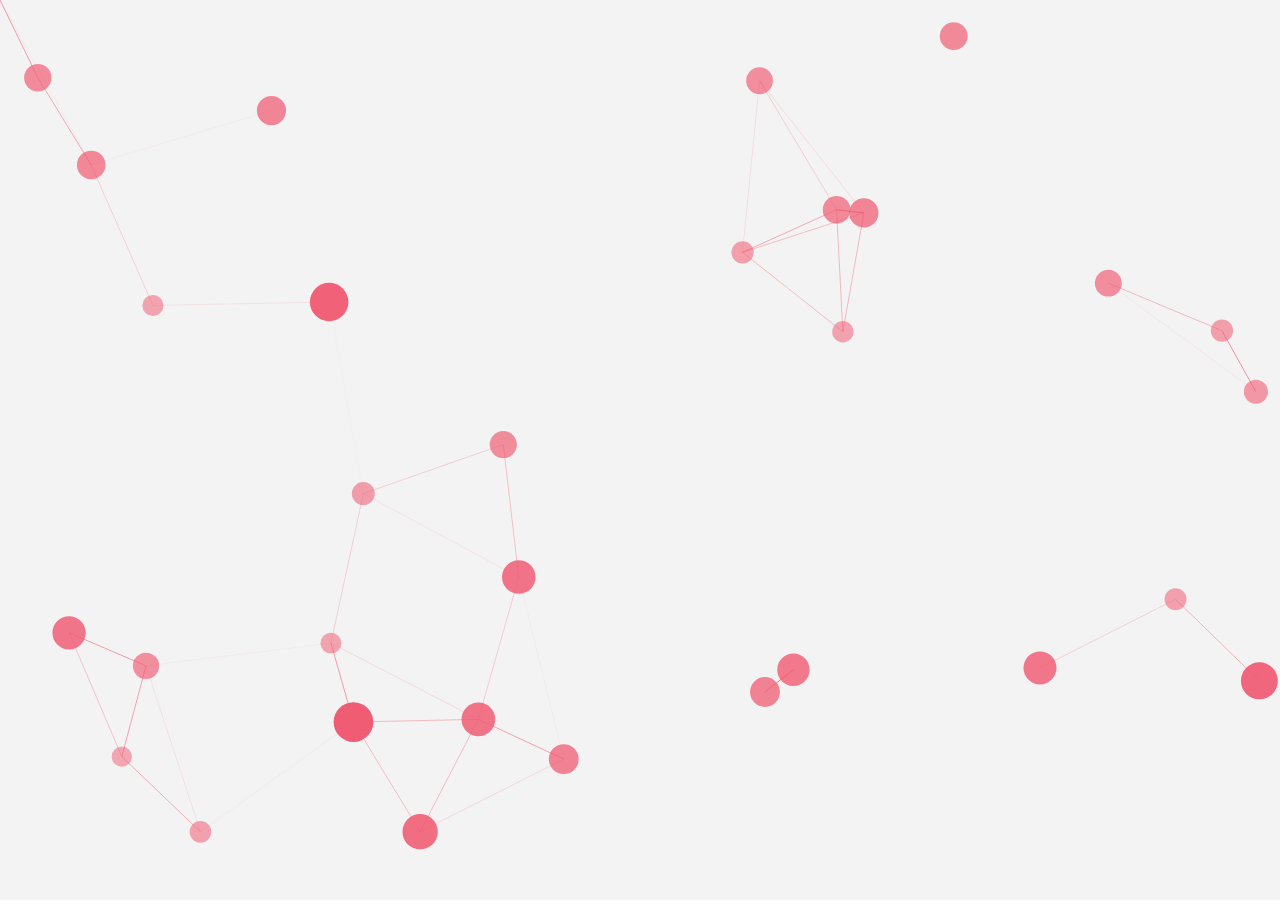
<file: ball/index.html>
<!DOCTYPE html>
<html lang="en">
<head>
    <meta charset="UTF-8">
    <title>Title</title>
    <link href="style.css" type="text/css" rel="stylesheet">
</head>
<body>
<canvas  id="canvas"></canvas >
<script src="script.js"></script>
</body>
</html>
</file>
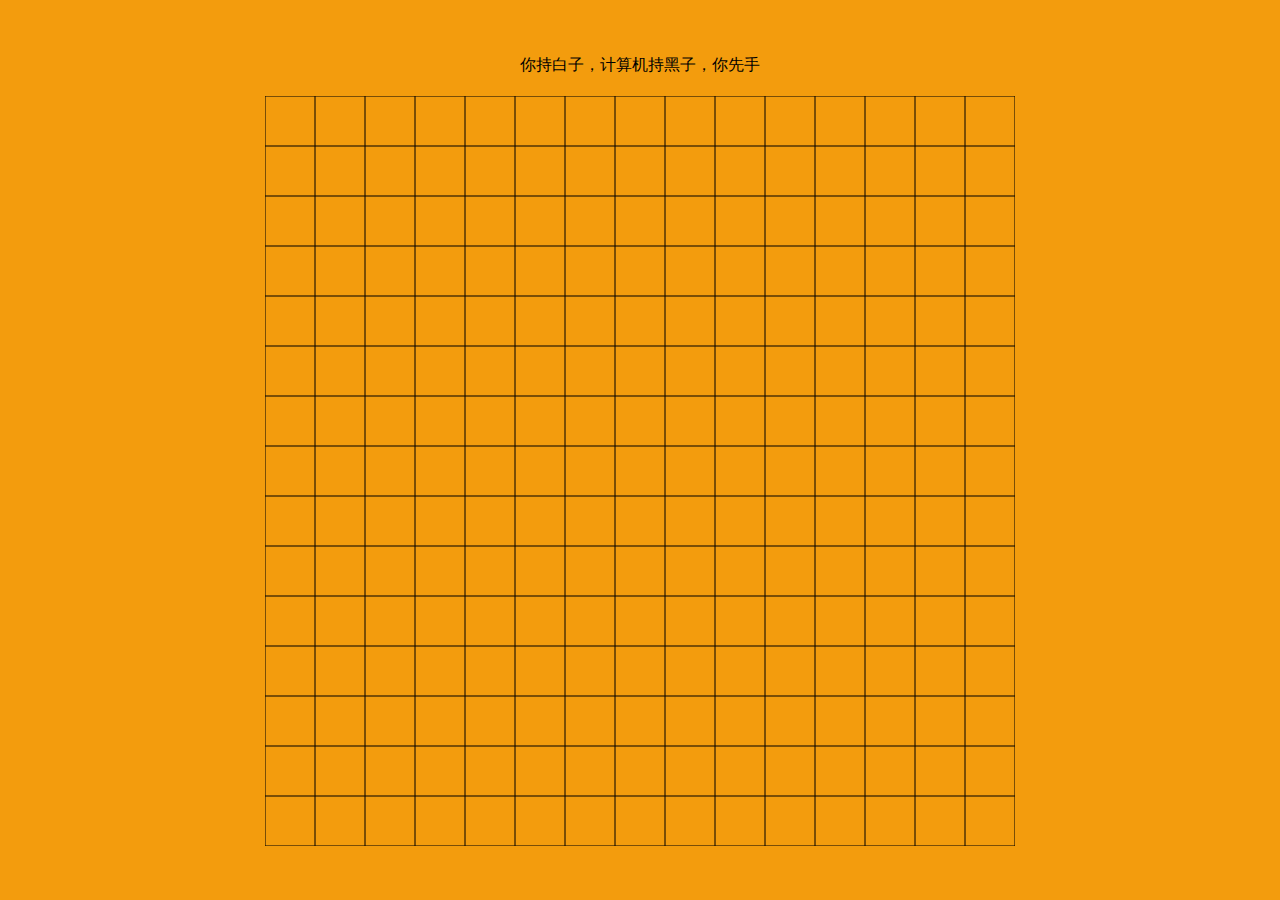
<file: five/index.html>
<!DOCTYPE html>
<html lang="en">
<head>
    <meta charset="UTF-8">
    <title>Title</title>
    <style>
        * {
            margin: 0;
            padding: 0;
        }

        html, body {
            height: 100%;
            width: 100%;
            background: #f39c0d;
            display: flex;
            align-items: center;
            justify-content: center;
            overflow: hidden;
            flex-direction: column;
        }

        #tips {
            margin-bottom: 20px;
        }
    </style>
</head>
<body>
<div id="tips">你持白子，计算机持黑子，你先手</div>
<canvas id="canvas"></canvas>
<script src="script.js"></script>
</body>
</html>
</file>
<file: ball/style.css>
* {
    margin: 0;
    padding: 0;
}

html, body, #canvas {
    height: 100%;
    width: 100%;
}

#canvas {
    background-color: #f3f3f3;
}
</file>
